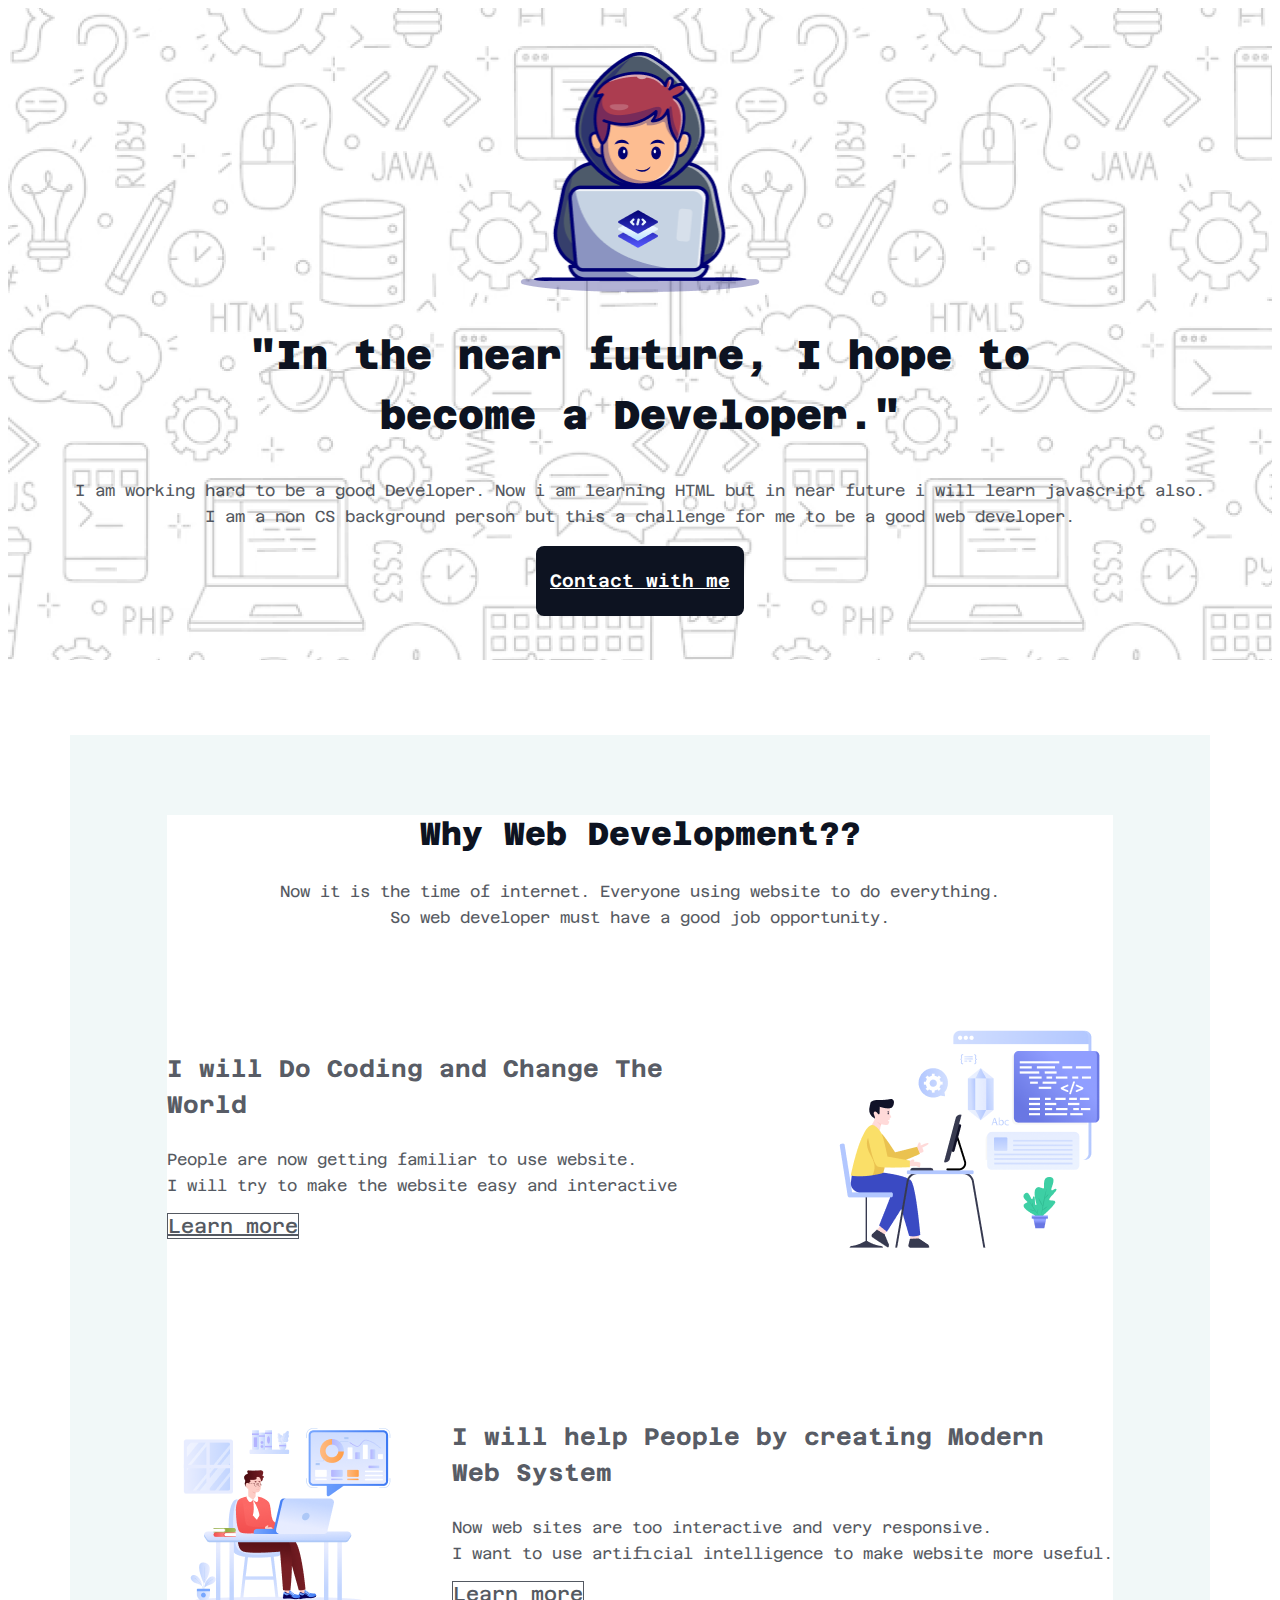
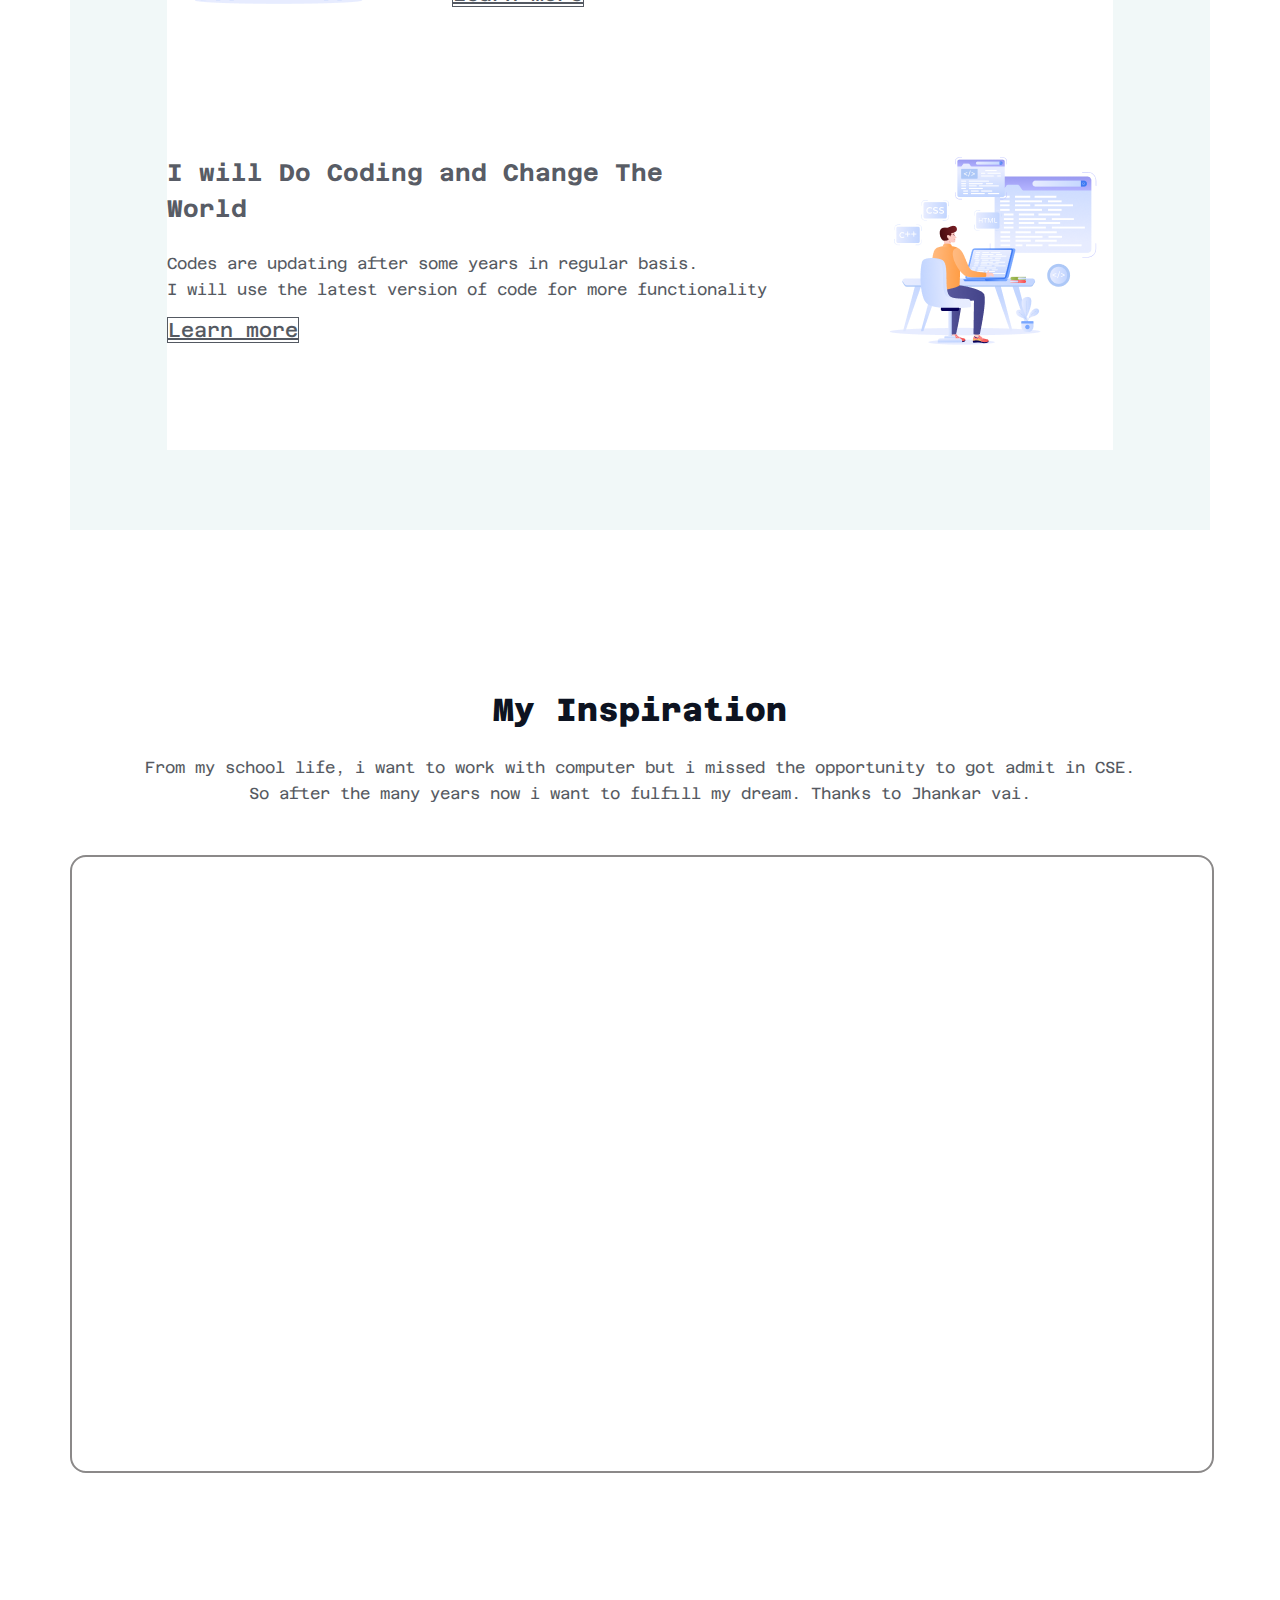
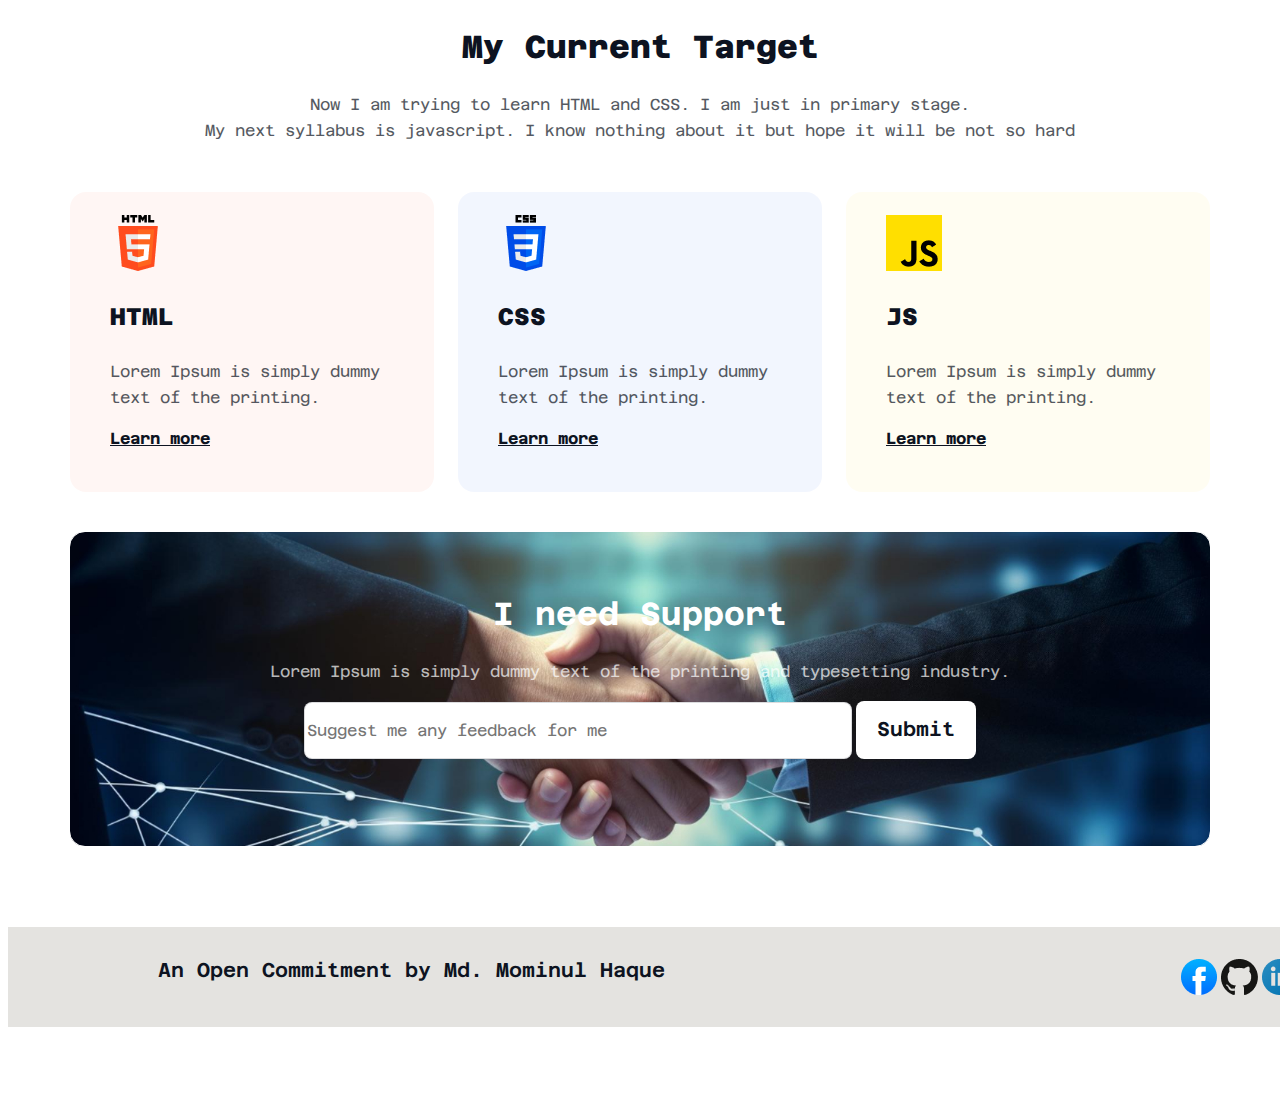
<file: index.html>
<!DOCTYPE html>
<html lang="en">

<head>
    <meta charset="UTF-8">
    <meta name="viewport" content="width=device-width, initial-scale=1.0">
    <title>B10-A1-momin</title>
    <link rel="stylesheet" href="/styles/styles.css">
</head>


<body>
    <header>
        <div class="banner-background">
            <img id="banner-image" src="/assets/group.png" alt="nothing to show">
            <h2 class="banner-h2">"In the near future, I hope to<br>become a Developer."</h2>
            <p class="banner-p">I am working hard to be a good Developer. Now i am learning HTML but in near future i
            will learn javascript also.
            <br>I am a non CS background person but this a challenge for me to be a good web developer.
            </p>
            <a style="justify-content: center;" class="banner-btn" href="#footer"><br>Contact with me</a>
            <footer id="footer"></footer>
        </div>
    </header>

    <section>
        <!--Section: Wy Web Development -->
        <div class="main-box-1">
            <div class="main-box-1a">

                <div class="box-1a-content1">
                    <h2>Why Web Development??</h2>
                    <p>Now it is the time of internet. Everyone using website to do everything. <br> So web developer
                        must have a good job opportunity.</p>
                </div>

                <div class="box-1a-content2">
                    <div class="box-1a-content2-text">
                        <h3>I will Do Coding and Change The <br> World</h3>
                        <p>People are now getting familiar to use website. <br>
                        I will try to make the website easy and interactive</p>
                        <a id="learn-more-btn" href="learn.html">Learn more</a>
                    </div>
                    <div class="box-1a-content2-image">
                        <img src="/assets/Layer_1.png" alt="">
                    </div>
                </div>

                <div class="box-1a-content3">
                        <div class="box-1a-content3-image">
                            <img src="/assets/Group 3.png" alt="">
                        </div>
                        <div class="box-1a-content3-text">
                            <h3>I will help People by creating Modern <br> Web System</h3>
                            <p>Now web sites are too interactive and very responsive. <br>
                            I want to use artificial intelligence to make website more useful.</p>
                            <a id="learn-more-btn" href="learn.html">Learn more</a>
                        </div>
                </div>

                <div class="box-1a-content4">
                    <div class="box-1a-content4-text">
                        <h3>I will Do Coding and Change The <br> World</h3>
                        <p>Codes are updating after some years in regular basis. <br>
                        I will use the latest version of code for more functionality</p>
                        <a id="learn-more-btn" href="learn.html">Learn more</a>
                    </div>
                    <div class="box-1a-content4-image">
                        <img src="/assets/Group 4.png" alt="">
                    </div>
                </div>
            </div>
        </div>
        
        <!--Section: My Inspiration -->
        <div class="main-box-2">
            <div class="box-2-text">
                <h2>My Inspiration</h2>
                <p>From my school life, i want to work with computer but i missed the opportunity to got admit in CSE. <br>
                So after the many years now i want to fulfill my dream. Thanks to Jhankar vai.</p>
            </div>
            <div class="box-2-video">
                <iframe style="border-radius: 16px; display: flex; margin: 32px auto;" width="1076" height="550" <iframe width="560" height="315" src="https://www.youtube.com/embed/od0h1lP4M_k?si=rtnA8laeSWxJymZ1" title="YouTube video player" frameborder="0" allow="accelerometer; autoplay; clipboard-write; encrypted-media; gyroscope; picture-in-picture; web-share" referrerpolicy="strict-origin-when-cross-origin" allowfullscreen></iframe>
            </div>
        </div>
        <!--Section: My Current Target -->
        <div class="main-box-3">
            <div class="box-3-text">
                <h2>My Current Target</h2>
                <p>Now I am trying to learn HTML and CSS. I am just in primary stage. <br>
                My next syllabus is javascript. I know nothing about it but hope it will be not so hard</p>
            </div>
            <div class="box-3-software">
                <div class="box-3-software-html">
                    <div class="box-3-software-html-container">
                    <img src="/assets/html.png" alt="">
                    <h3 id="box-3-software-h3">HTML</h3>
                    <p id="box-3-software-p">Lorem Ipsum is simply dummy text of the printing.</p>
                    <br>
                    <a id="box-3-software-a" href="https://www.w3schools.com/html/html_intro.asp" target="_blank">Learn more</a>
                    </div>
                </div>
                <div class="box-3-software-css">
                    <div class="box-3-software-css-container">
                    <img src="/assets/css.png" alt="">
                    <h3 id="box-3-software-h3">CSS</h3>
                    <p id="box-3-software-p">Lorem Ipsum is simply dummy text of the printing.</p>
                    <br>
                    <a id="box-3-software-a" href="https://www.w3schools.com/css/css_intro.asp" target="_blank">Learn more</a>
                    </div>     
                </div>
                <div class="box-3-software-js">
                    <div class="box-3-software-css-container">
                    <img src="/assets/js.png" alt="">
                    <h3 id="box-3-software-h3">JS</h3>
                    <p id="box-3-software-p">Lorem Ipsum is simply dummy text of the printing.</p>
                    <br>
                    <a id="box-3-software-a" href="https://www.w3schools.com/js/js_intro.asp" target="_blank">Learn more</a>
                </div> 
                </div>
            </div>
        </div>

    </section>

    <footer>
        <div class="footer-box1">
            <div class="footer-box1-container">
            <h2>I need Support</h2>
            <p>Lorem Ipsum is simply dummy text of the printing and typesetting industry.</p>
            <input id="footer-btn" type="text" placeholder="Suggest me any feedback for me">
            <button id="footer-submit" type="submit">Submit</button>
            </div>
        </div>

        <div class="footer-box2">
            <div class="footer-box2-container">
            <p>An Open Commitment by Md. Mominul Haque</p>
            <div class="footer-icon">
                <ul>
                    <li><a href="https://www.facebook.com/login.php/" target="_blank"><img src="/assets/facebook.png" alt=""></a></li>
                    <li><a href="https://github.com/" target="_blank"><img src="/assets/github.png" alt=""></a></li>
                    <li><a href="https://www.linkedin.com/" target="_blank"><img src="/assets/linkedin-icon 1.png" alt=""></a></li>
                </ul>
            </div>
            </div>
        </div>
    </footer>

</body>

</html>
</file>
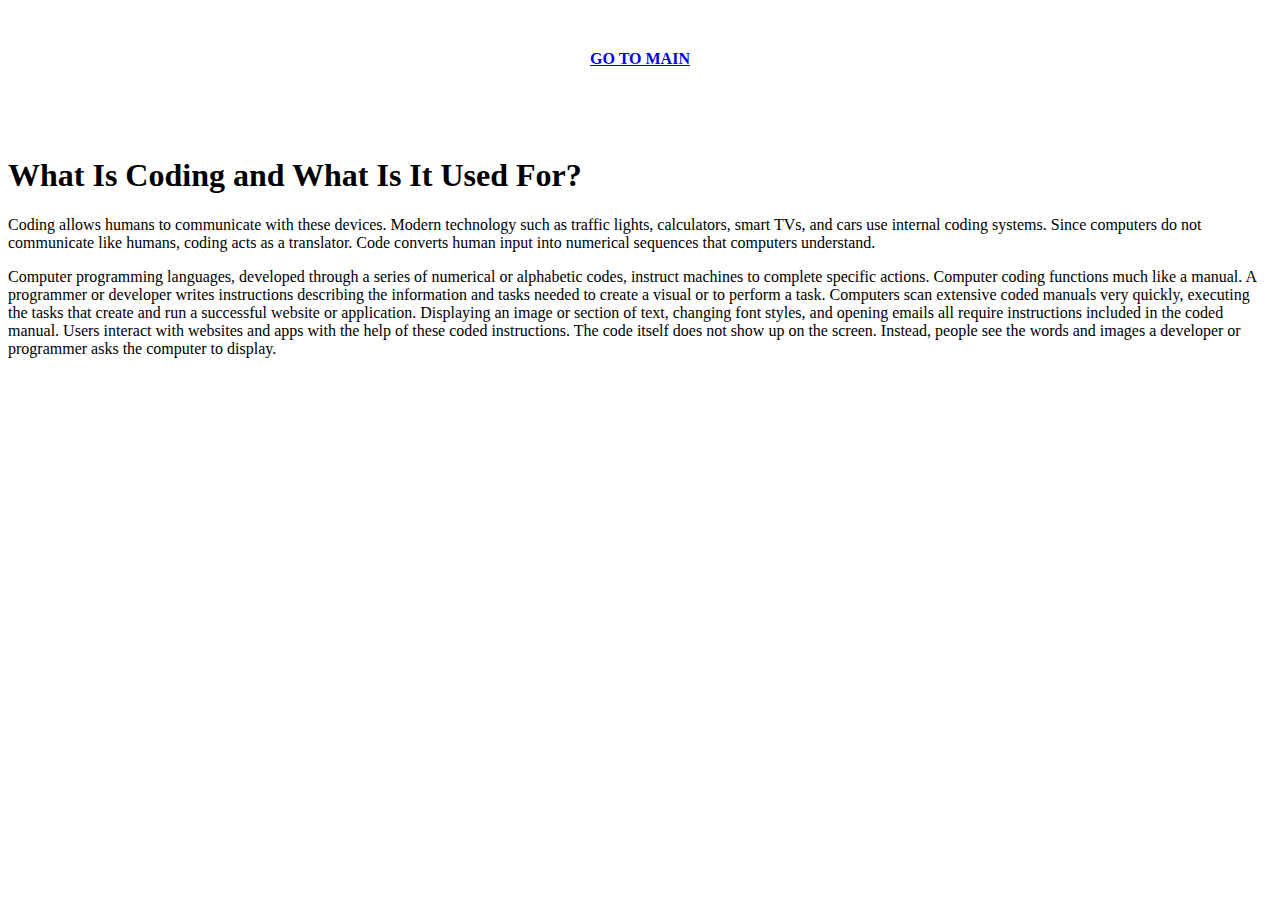
<file: learn.html>
<!DOCTYPE html>
<html lang="en">

<head>
    <meta charset="UTF-8">
    <meta name="viewport" content="width=device-width, initial-scale=1.0">
    <title>Learn More</title>
    <style>
        a{
            display: block;
            margin: 50px auto;
            text-align: center;
        }        
    </style>
</head>

<body>
    <a href="index.html"><strong>GO TO MAIN</strong></a>
    <br>
    <h1>What Is Coding and What Is It Used For?</h1>
    <p>Coding allows humans to communicate with these devices. Modern technology such as traffic lights, calculators,
    smart TVs, and cars use internal coding systems. Since computers do not communicate like humans, coding acts as
    a translator. Code converts human input into numerical sequences that computers understand.</p>
    <p>Computer programming languages, developed through a series of numerical or alphabetic codes, instruct machines to
        complete specific actions. Computer coding functions much like a manual.
        A programmer or developer writes instructions describing the information and tasks needed to create a visual or
        to perform a task. Computers scan extensive coded manuals very quickly, executing the tasks that create and run
        a successful website or application. Displaying an image or section of text, changing font styles, and opening
        emails all require instructions included in the coded manual.

        Users interact with websites and apps with the help of these coded instructions. The code itself does not show
        up on the screen. Instead, people see the words and images a developer or programmer asks the computer to
        display.</p>
</body>

</html>
</file>
<file: styles/styles.css>
@import url('https://fonts.googleapis.com/css2?family=Azeret+Mono:ital,wght@0,100..900;1,100..900&display=swap');

/*--------- Header styles -----------*/
.banner-background {
    background-image: url("../assets/Hero-bg.png");
    height: 652px;
    display: flex;
    flex-direction: column;
    justify-content: center;
    text-align: center;
}

#banner-image {
    width: 240px;
    height: 240px;
    /* border: 2px solid red; */
    margin: 0 auto;
}

.banner-h2 {
    color: rgb(13, 19, 33);
    font-family: Azeret Mono;
    font-size: 40px;
    font-weight: 850;
    line-height: 60px;
    letter-spacing: 0%;
    text-align: center;
}

.banner-p {
    color: rgb(13, 19, 33);
    font-family: Azeret Mono;
    font-size: 16px;
    font-weight: 400;
    line-height: 26px;
    letter-spacing: 0%;
    text-align: center;
    opacity: 0.7;
    margin-top: 0px;
}

.banner-btn {
    width: 208px;
    height: 70px;
    border-radius: 8px;
    background: rgb(13, 19, 33);
    color: rgb(255, 255, 255);
    font-family: Azeret Mono;
    font-size: 18px;
    font-weight: 600;
    line-height: 23px;
    letter-spacing: 0%;
    text-align: center;
    margin: 0 auto;
}

/* ---------------------- Section Styles ---------------------------*/

/* Section>main box-1 (Why web development) */
section .main-box-1 {
    width: 1140px;
    height: 1395px;
    border: 1px solid #ffff;
    margin: 74px auto;
    background-color: rgb(241, 248, 248);
}

section .main-box-1 .main-box-1a {
    width: 946px;
    height: 1235px;
    /* border: 2px solid magenta; */
    margin: 80px auto;
    background-color: white;
}

section .main-box-1 .main-box-1a .box-1a-content1 {
    text-align: center;
}

section .main-box-1 .main-box-1a .box-1a-content1 h2 {
    color: rgb(13, 19, 33);
    font-family: Azeret Mono;
    font-size: 32px;
    font-weight: 800;
    line-height: 37px;
    letter-spacing: 0%;
    text-align: center;
}

section .main-box-1 .main-box-1a .box-1a-content1 p {
    color: rgb(13, 19, 33);
    font-family: Azeret Mono;
    font-size: 16px;
    font-weight: 400;
    line-height: 26px;
    letter-spacing: 0%;
    text-align: center;
    opacity: 0.7;
}

section .main-box-1 .main-box-1a .box-1a-content2 {
    margin-top: 96px;
    height: 240px;
    display: flex;
    justify-content: space-between;
    /* border: 2px solid greenyellow; */
}

section .main-box-1 .main-box-1a .box-1a-content2-text h3 {
    color: rgba(13, 19, 33, 0.7);
    font-family: Azeret Mono;
    font-size: 24px;
    font-weight: 700;
    line-height: 36px;
    letter-spacing: 0%;
    text-align: left;
}

section .main-box-1 .main-box-1a .box-1a-content2-text p {
    color: rgb(13, 19, 33);
    font-family: Azeret Mono;
    font-size: 16px;
    font-weight: 400;
    line-height: 26px;
    letter-spacing: 0%;
    text-align: left;
    opacity: 0.7;
}

#learn-more-btn {
    box-sizing: border-box;
    border: 1px solid rgb(13, 19, 33);
    opacity: 0.7;

    color: rgb(13, 19, 33);
    font-family: Azeret Mono;
    font-size: 20px;
    font-weight: 500;
    line-height: 23px;
    letter-spacing: 0%;
    text-align: center;
}

section .main-box-1 .main-box-1a .box-1a-content3 {
    margin-top: 128px;
    height: 240px;
    display: flex;
    justify-content: space-between;
    /* border: 2px solid greenyellow; */
}


section .main-box-1 .main-box-1a .box-1a-content3-text h3 {
    color: rgba(13, 19, 33, 0.7);
    font-family: Azeret Mono;
    font-size: 24px;
    font-weight: 700;
    line-height: 36px;
    letter-spacing: 0%;
    text-align: left;
}

section .main-box-1 .main-box-1a .box-1a-content3-text p {
    color: rgb(13, 19, 33);
    font-family: Azeret Mono;
    font-size: 16px;
    font-weight: 400;
    line-height: 26px;
    letter-spacing: 0%;
    text-align: left;
    opacity: 0.7;
}

section .main-box-1 .main-box-1a .box-1a-content4 {
    margin-top: 96px;
    height: 240px;
    display: flex;
    justify-content: space-between;
    /* border: 2px solid greenyellow; */
}

section .main-box-1 .main-box-1a .box-1a-content4-text h3 {
    color: rgba(13, 19, 33, 0.7);
    font-family: Azeret Mono;
    font-size: 24px;
    font-weight: 700;
    line-height: 36px;
    letter-spacing: 0%;
    text-align: left;
}

section .main-box-1 .main-box-1a .box-1a-content4-text p {
    color: rgb(13, 19, 33);
    font-family: Azeret Mono;
    font-size: 16px;
    font-weight: 400;
    line-height: 26px;
    letter-spacing: 0%;
    text-align: left;
    opacity: 0.7;
}




/* Section>main box-2 (My Inspiration) */
section .main-box-2 {
    width: 1140px;
    height: 777px;
    /* border: 2px solid red; */
    margin: 160px auto;
}

section .main-box-2 .box-2-text h2 {
    margin-top: 0;
    color: rgb(13, 19, 33);
    font-family: Azeret Mono;
    font-size: 32px;
    font-weight: 800;
    line-height: 37px;
    letter-spacing: 0%;
    text-align: center;
}

section .main-box-2 .box-2-text p {
    margin-top: 24px;
    color: rgb(13, 19, 33);
    font-family: Azeret Mono;
    font-size: 16px;
    font-weight: 400;
    line-height: 26px;
    letter-spacing: 0%;
    text-align: center;
    opacity: 0.7;
}

section .main-box-2 .box-2-video {
    width: 1140px;
    height: 614px;
    margin: 48px auto;
    border: 2px solid rgb(139, 137, 137);
    border-radius: 16px;
}



/* Section>main box-3 (My Current Target) */
section .main-box-3 {
    width: 1140px;
    height: 463px;
    margin: 149px auto;
    /* border: 2px solid red; */
    margin-bottom: 40px;
}

section .box-3-text h2 {
    margin-top: 0;
    color: rgb(13, 19, 33);
    font-family: Azeret Mono;
    font-size: 32px;
    font-weight: 800;
    line-height: 37px;
    letter-spacing: 0%;
    text-align: center;
}

section .box-3-text p {
    margin-top: 24px;
    color: rgb(13, 19, 33);
    font-family: Azeret Mono;
    font-size: 16px;
    font-weight: 400;
    line-height: 26px;
    letter-spacing: 0%;
    text-align: center;
    opacity: 0.7;
}

section .box-3-software {
    display: flex;
    justify-content: space-between;
    margin-top: 48px;
}

section .box-3-software .box-3-software-html {
    width: 364px;
    height: 300px;
    /* border: 2px solid yellow; */
    border-radius: 16px;
    background: rgba(255, 76, 30, 0.05);
}

section .box-3-software .box-3-software-css {
    width: 364px;
    height: 300px;
    /* border: 2px solid yellow; */
    border-radius: 16px;
    background: rgba(0, 76, 232, 0.05);
}

section .box-3-software .box-3-software-js {
    width: 364px;
    height: 300px;
    /* border: 2px solid yellow; */
    border-radius: 16px;
    background: rgba(255, 223, 0, 0.05);
}

section .box-3-software #box-3-software-h3 {
    color: rgb(13, 19, 33);
    font-family: Azeret Mono;
    font-size: 24px;
    font-weight: 800;
    line-height: 36px;
    letter-spacing: 0%;
    text-align: left;
}

section .box-3-software #box-3-software-p {
    color: rgb(13, 19, 33);
    font-family: Azeret Mono;
    font-size: 16px;
    font-weight: 400;
    line-height: 26px;
    letter-spacing: 0%;
    text-align: left;
    opacity: 0.7;
    margin: 0;
}

section .box-3-software #box-3-software-a {
    color: rgb(13, 19, 33);
    font-family: Azeret Mono;
    font-size: 16px;
    font-weight: 700;
    line-height: 19px;
    letter-spacing: 0%;
    text-align: left;
    text-decoration-line: underline;
}

section .box-3-software #box-3-software-a:hover {
    background-color: cadetblue;
}

.box-3-software-html-container,
.box-3-software-css-container,
.box-3-software-js-container {
    width: 284px;
    height: 250px;
    /* border: 2px solid blue; */
    margin: 23px auto;
}


/*--------- Footer styles -----------*/
footer .footer-box1 {
    width: 1140px;
    height: 314px;
    border: 1px solid white;
    margin: 0 auto;
    background-image: url("/assets/handshake.jpg");
    background-size: 100% auto;
    background-position: center;
    border-radius: 16px;
    background: rgba(0, 0, 0, 0.2), rgba(0, 0, 0, 0.2), rgba(0, 0, 0, 0.2);
}


footer .footer-box1 .footer-box1-container {
    width: 1044px;
    height: 186px;
    /* border: 2px solid slateblue; */
    text-align: center;
    margin: 64px auto;
}

footer .footer-box1 .footer-box1-container h2 {
    margin-top: 16px;
    color: rgb(255, 255, 255);
    font-family: Azeret Mono;
    font-size: 32px;
    font-weight: 700;
    line-height: 36px;
    letter-spacing: 0%;
    text-align: center;
}

footer .footer-box1 .footer-box1-container p {
    color: rgb(255, 255, 255);
    font-family: Azeret Mono;
    font-size: 16px;
    font-weight: 400;
    line-height: 26px;
    letter-spacing: 0%;
    text-align: center;
    opacity: 0.7;
}

footer #footer-btn {
    width: 548px;
    height: 57px;
    box-sizing: border-box;
    border: 1px solid rgba(13, 19, 33, 0.15);
    border-radius: 8px;
    background: rgb(255, 255, 255);
}

footer #footer-submit {
    width: 120px;
    height: 58px;
    border-radius: 8px;
    background: rgb(255, 255, 255);
    border: none;
}

footer #footer-submit:hover {
    background-color: rgb(196, 191, 191);
}

footer input {
    color: rgba(13, 19, 33, 0.4);
    font-family: Azeret Mono;
    font-size: 16px;
    font-weight: 400;
    line-height: 19px;
    letter-spacing: 0%;
    text-align: left;
}

footer button {
    color: rgb(13, 19, 33);
    font-family: Azeret Mono;
    font-size: 20px;
    font-weight: 600;
    line-height: 23px;
    letter-spacing: 0%;
    text-align: center;
}

footer .footer-box2 {
    margin: 80px auto;
    width: 1440px;
    height: 100px;
    /* border: 2px solid red; */
    background-color: rgb(228, 227, 224);
}

footer .footer-box2 .footer-box2-container {
    width: 1140px;
    height: 36px;
    margin: 32px 150px;
    /* border: 2px solid goldenrod; */
    display: inline-flex;
    justify-content: space-between;
    
}

footer .footer-box2-container p{
    margin-top: 0;
    color: rgb(13, 19, 33);
font-family: Azeret Mono;
font-size: 20px;
font-weight: 600;
line-height: 23px;
letter-spacing: 0%;
text-align: center;
}

footer .footer-icon li{
    display: inline;
    list-style: none;
}

footer .footer-icon ul{
    margin-top: 0;
}
</file>
